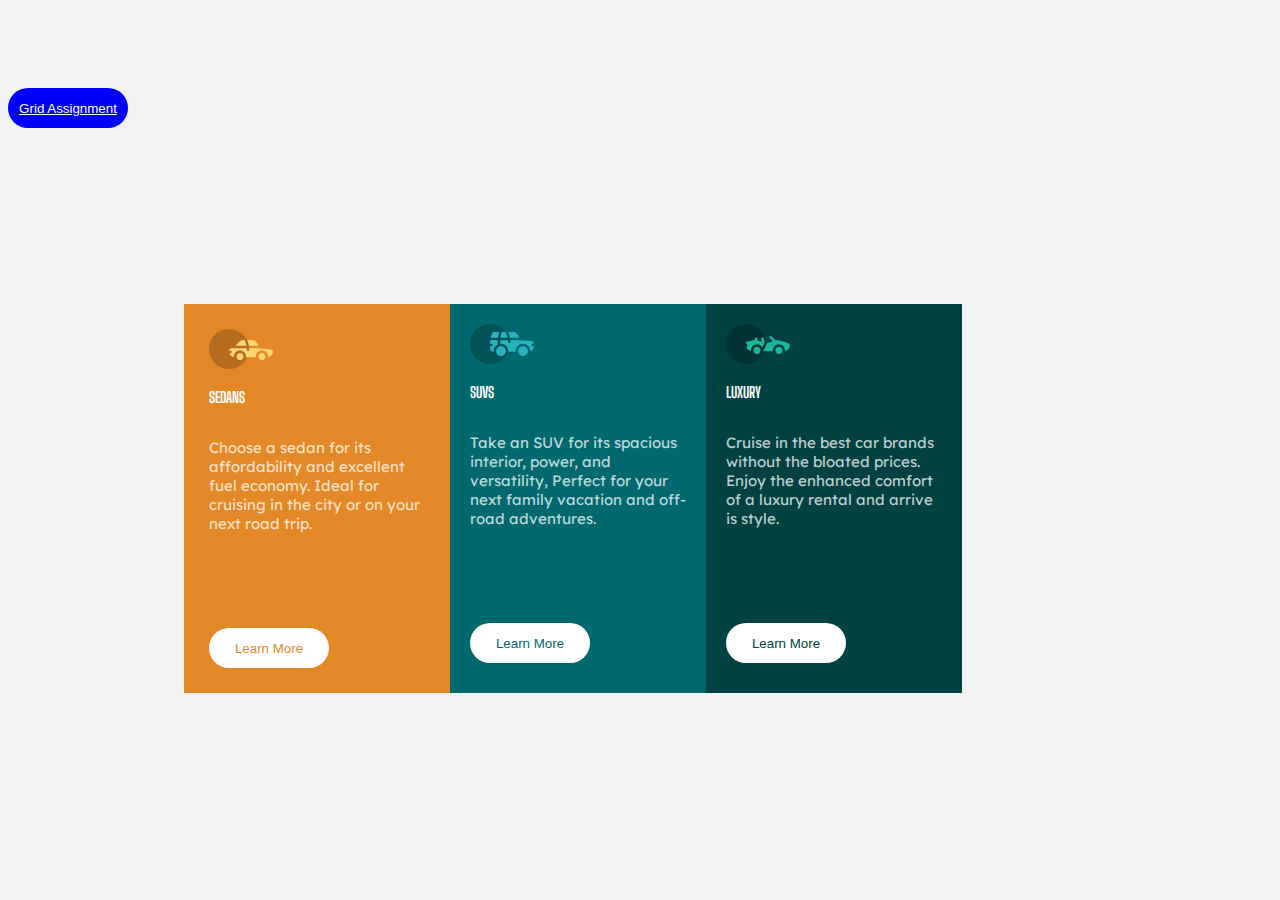
<file: index.html>
<!DOCTYPE html>
<html lang="en">
<head>
    <meta charset="UTF-8">
    <meta http-equiv="X-UA-Compatible" content="IE=edge">
    <meta name="viewport" content="width=device-width, initial-scale=1.0">
    <title>CSS Flexbox and Grid Layout</title>

    <link rel="stylesheet" href="./index.css">
    <link href="https://fonts.googleapis.com/css2?family=Big+Shoulders+Display:wght@700&family=Lexend+Deca&display=swap" rel="stylesheet"> 
</head>
<body>
    <nav>
        <button style=" background-color: blue;"><a style="color:white;" href="./grid-design.html">Grid Assignment</a></button>
    </nav>

    <section class="container">
        <div class="orange">
            <img src="./icon-sedans.svg" alt="">
            <p class="title">SEDANS</p>
            <p class="content">
                Choose a sedan for its 
                affordability and excellent 
                fuel economy. Ideal for 
                cruising in the city or on 
                your next road trip.
            </p>
            <button>Learn More</button>
        </div>

        <div class="cyan">
            <img src="./icon-suvs.svg" alt="">
            <p class="title">SUVS</p>
            <p class="content">
                Take an SUV for its spacious
                interior, power, and
                versatility, Perfect for your
                next family vacation and
                off-road adventures.
            </p>
            <button>Learn More</button>
        </div>

        <div class="dark">
            <img src="./icon-luxury.svg" alt="">
            <p class="title">LUXURY</p>
            <p class="content">
                Cruise in the best car brands
                without the bloated prices.
                Enjoy the enhanced comfort
                of a luxury rental and arrive
                is style.
            </p>
            <button>Learn More</button>
        </div>

    </section>

</body>
</html>
</file>
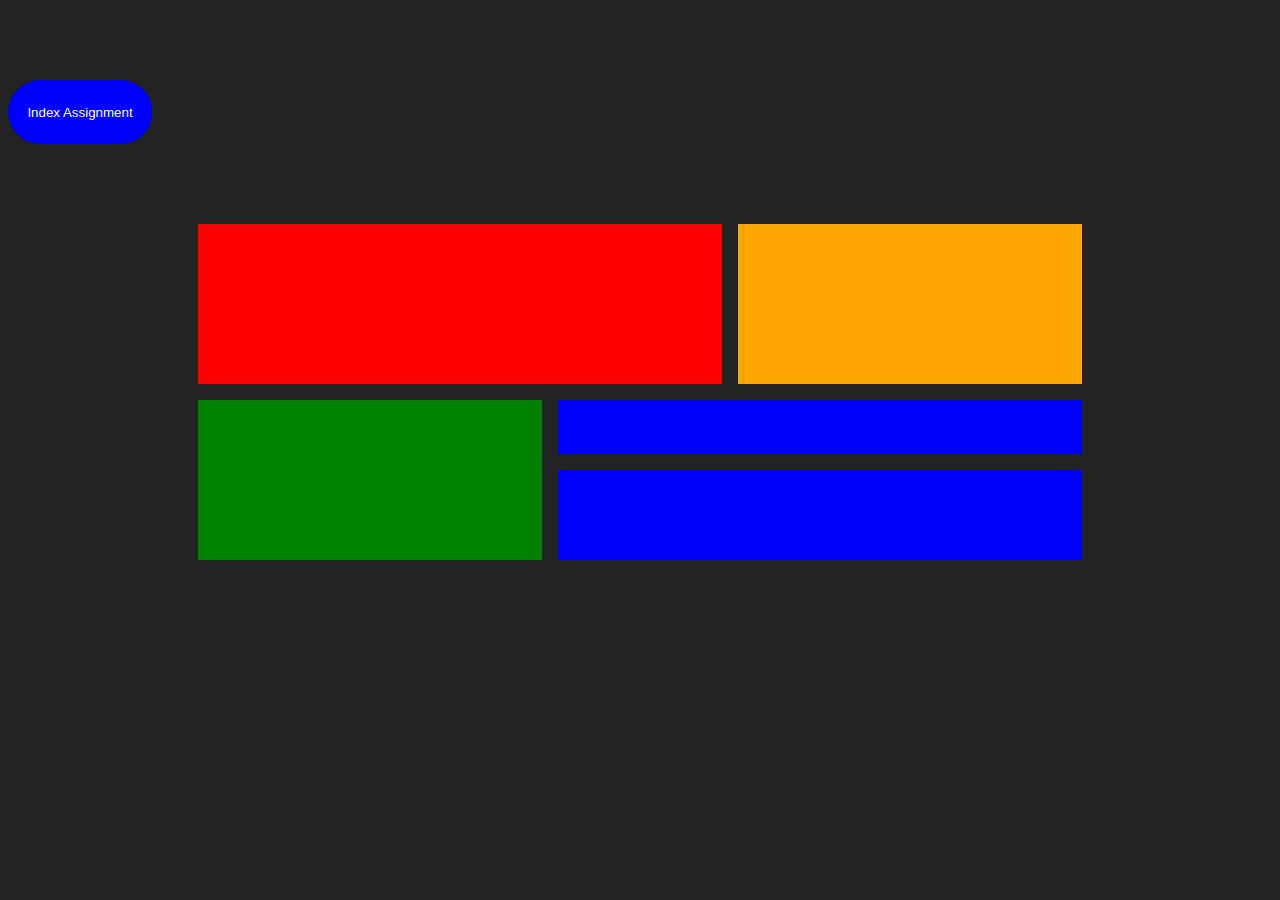
<file: grid-design.html>
<!DOCTYPE html>
<html lang="en">
<head>
    <meta charset="UTF-8">
    <meta http-equiv="X-UA-Compatible" content="IE=edge">
    <meta name="viewport" content="width=device-width, initial-scale=1.0">
    <title>CSS Grid</title>
    <style>
        body{
            background-color: #232323;
            margin-top: 5rem;
        }

        button{
            height:4rem; 
            width: 9rem;
            border-radius: 50px;
            border: none;
            }

        a{
            text-decoration: none;
        }

        .container{
            display: grid;
            grid-template-columns:repeat(5, 1fr);
            grid-auto-rows: 10rem;
            grid-gap: 1rem;
            width: 70%;
            margin: auto;
            margin-top:5rem ;
        }
        .first{
            background-color: red;
            grid-column: 1/4;
            grid-row: 1/2;
        }
        .second{
            background-color: orange;
            grid-column:4/6 ;
        }
        .third{
            background-color: green;
            grid-column: 1/3;
        }
        .fourth{
            grid-column: 3/6;
            display: grid;
            grid-template-rows:repeat(5, 1fr);
            grid-gap: 1rem;}

        .nested-1{
            background-color: blue;
            grid-row: 1/3;   
        }
        .nested-2{background-color: blue;
            grid-row: 3/6;}
    </style>


</head>
<body>
    <nav class="nav">
        <button style=" background-color: blue;"><a style="color:white;" href="./index.html">Index Assignment</a></button>
    </nav>

    <main class="container">
        <div class="box first"></div>
        <div class="box second"></div>
        <div class="box third"></div>
        <div class="box fourth">
            <div class="nested-1"></div>
            <div class="nested-2"></div>    
        </div>

    </main>
</body>
</html>
</file>
<file: index.css>
body{background-color:hsl(0, 0%, 95%);}

.container{
    display: flex;
    width: 1440px;
    margin-left:10rem;
    margin-top: 10rem;
    padding: 1rem;
    font-size: 15px;
}

.orange{
    width: 15%;
    background-color: hsl(31, 77%, 52%);
    min-height: 60%;
    padding: 25px;
    color: white;
}
.orange button{color: hsl(31, 77%, 52%);}

.cyan{
    width: 15%;
    background-color:hsl(184, 100%, 22%);
    min-height: 60%;
    padding: 20px;
    color: white;
}
.cyan button{color: hsl(184, 100%, 22%);}

.dark{
    width: 15%;
    background-color:hsl(179, 100%, 13%) ;
    min-height: 60%;
    padding: 20px;
    color: white;
}
.dark button{color: hsl(179, 100%, 13%);}

.title{
    font-family:'Big Shoulders Display';
    font-weight: 700;
    margin-bottom: 2rem;
}

.content{
    font-family:'Lexend Deca' ;
    color: hsla(0, 0%, 100%, 0.75);
}

button{
    background-color:hsl(0, 0%, 95%);
    height: 2.5rem;
    width: 7.5rem;
    border-radius: 50px;
    background-color: white;
    box-shadow: 0;
    border: 0;
    margin-top: 5rem;
}

button:hover{
    background-color: transparent;
    color: white;
    border: 1px white solid;
}
</file>
